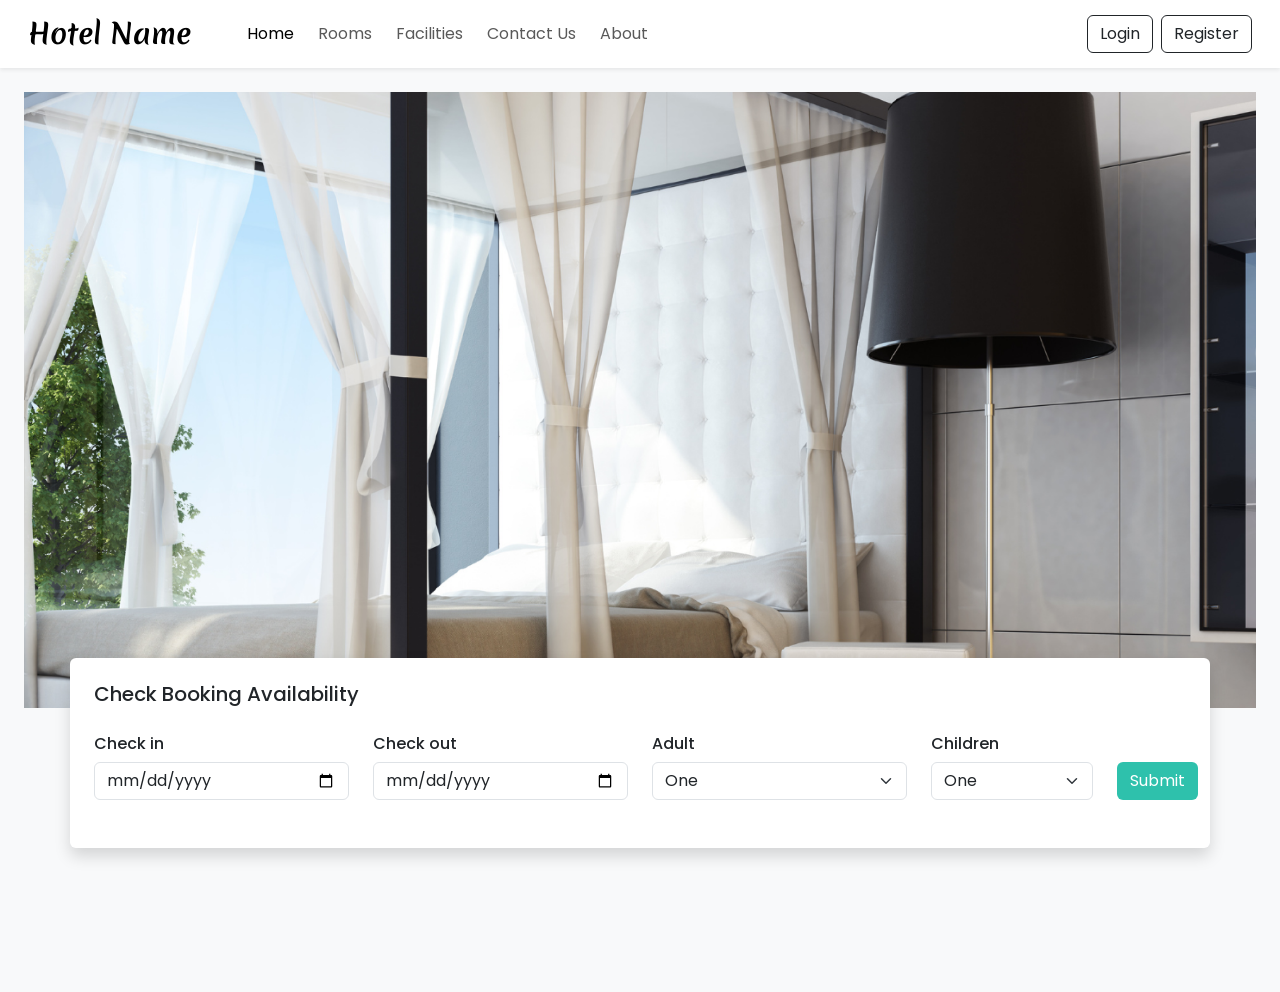
<file: index.html>
<!DOCTYPE html>
<html lang="en">
<head>
  <meta charset="UTF-8">
  <meta http-equiv="X-UA-Compatible" content="IE=edge">
  <meta name="viewport" content="width=device-width, initial-scale=1.0">
  <link href="https://cdn.jsdelivr.net/npm/bootstrap@5.0.2/dist/css/bootstrap.min.css" rel="stylesheet" integrity="sha384-EVSTQN3/azprG1Anm3QDgpJLIm9Nao0Yz1ztcQTwFspd3yD65VohhpuuCOmLASjC" crossorigin="anonymous">
  <link rel="preconnect" href="https://fonts.googleapis.com">
  <link rel="preconnect" href="https://fonts.gstatic.com" crossorigin>
  <link href="https://fonts.googleapis.com/css2?family=Merienda:wght@400;700&family=Poppins:wght@400;500;600;700&family=Raleway:wght@300;900&display=swap" rel="stylesheet">
  <link rel="stylesheet" href="https://cdn.jsdelivr.net/npm/bootstrap-icons@1.10.4/font/bootstrap-icons.css">
  <link rel="stylesheet" href="https://cdn.jsdelivr.net/npm/swiper@9/swiper-bundle.min.css"/>
  <link rel="stylesheet" href="css/style.css"/>
  <title>Hotel Management</title>
</head>

<body class="bg-light">
  <nav class="navbar navbar-expand-lg navbar-light bg-white px-lg-3 px-lg-2 shadow-sm sticky-top">
    <div class="container-fluid" >
      <a class="navbar-brand me-5 fw-bold fs-3 h-font" href="index.php">Hotel Name</a>
      <button class="navbar-toggler shadow-none" type="button" data-bs-toggle="collapse" data-bs-target="#navbarSupportedContent" aria-controls="navbarSupportedContent" aria-expanded="false" aria-label="Toggle navigation">
        <span class="navbar-toggler-icon"></span>
      </button>
      <div class="collapse navbar-collapse" id="navbarSupportedContent">
        <ul class="navbar-nav me-auto mb-2 mb-lg-0">
          <li class="nav-item">
            <a class="nav-link active me-2" aria-current="page" href="#">Home</a>
          </li>
          <li class="nav-item">
            <a class="nav-link me-2" href="#">Rooms</a>
          </li>
          <li class="nav-item">
            <a class="nav-link me-2" href="#">Facilities</a>
          </li>
          <li class="nav-item">
            <a class="nav-link me-2" href="#">Contact Us</a>
          </li>
          <li class="nav-item">
            <a class="nav-link" href="#">About</a>
          </li>
        </ul>
        <div class="d-flex">
          <button type="button" class="btn btn-outline-dark shadow-none me-lg-2 me-2" data-bs-toggle="modal" data-bs-target="#loginModal">
            Login
          </button>
          <button type="button" class="btn btn-outline-dark shadow-none" data-bs-toggle="modal" data-bs-target="#registerModal">
            Register
          </button>
        </div>
      </div>
    </div>
  </nav>

  <!-- Login Modal -->

  <div class="modal fade" id="loginModal" data-bs-backdrop="static" data-bs-keyboard="false" tabindex="-1" aria-labelledby="staticBackdropLabel" aria-hidden="true">
    <div class="modal-dialog">
      <div class="modal-content">
        <form>
          <div class="modal-header">
            <h5 class="modal-title d-flex align-items-center">
              <i class="bi bi-person-circle fs-3 me-2"></i>
              User Login
            </h5>
            <button type="reset" class="btn-close shadow-none" data-bs-dismiss="modal" aria-label="Close"></button>
          </div>
          <div class="modal-body">
            <div class="mb-3">
              <label class="form-label">Email address</label>
              <input type="email" class="form-control shadow-none">
            </div>
            <div class="mb-4">
              <label class="form-label">Password</label>
              <input type="password" class="form-control shadow-none">
            </div>
            <div class="d-flex align-items-center justify-content-between mb-2">
              <button type="submit" class="btn btn-dark shadow-none">LOGIN</button>
              <a href="javascript: void(0)" class="text-secondary text-decoration-none">Forgot Password?</a>
            </div>
          </div>
        </form>
      </div>
    </div>
  </div>

  <!-- Register Modal -->

  <div class="modal fade" id="registerModal" data-bs-backdrop="static" data-bs-keyboard="false" tabindex="-1" aria-labelledby="staticBackdropLabel" aria-hidden="true">
    <div class="modal-dialog modal-lg">
      <div class="modal-content">
        <form>
          <div class="modal-header">
            <h5 class="modal-title d-flex align-items-center">
              <i class="bi bi-person-lines-fill fs-3 me-2"></i>
              User Registration
            </h5>
            <button type="reset" class="btn-close shadow-none" data-bs-dismiss="modal" aria-label="Close"></button>
          </div>
          <div class="modal-body">
            <span class="badge bg-light text-dark mb-3 text-wrap lh-base">
              Note: Your details must match with your ID (National ID, passport, driving license, etc.)
              that will be required during check-in 
            </span>
            <div class="container-fluid">
              <div class="row">
                <div class="col-md-6 ps-0 mb-3">
                  <label class="form-label">Name</label>
                  <input type="text" class="form-control shadow-none">
                </div>
                <div class="col-md-6 p-0" mb-3>
                  <label class="form-label">Email</label>
                  <input type="email" class="form-control shadow-none">
                </div>
                <div class="col-md-6 ps-0 mb-3">
                  <label class="form-label">Phone Number</label>
                  <input type="number" class="form-control shadow-none">
                </div>
                <div class="col-md-6 p-0 mb-3">
                  <label class="form-label">Picture</label>
                  <input type="file" class="form-control shadow-none">
                </div>
                <div class="col-md-12 p-0 mb-3">
                  <label class="form-label">Address</label>
                  <textarea class="form-control shadow-none" rows="1"></textarea>
                </div>
                <div class="col-md-6 ps-0 mb-3">
                  <label class="form-label">Pincode</label>
                  <input type="number" class="form-control shadow-none">
                </div>
                <div class="col-md-6 p-0 mb-3">
                  <label class="form-label">Date of birth</label>
                  <input type="date" class="form-control shadow-none">
                </div>
                <div class="col-md-6 ps-0 mb-3">
                  <label class="form-label">Password</label>
                  <input type="password" class="form-control shadow-none">
                </div>
                <div class="col-md-6 p-0 mb-3">
                  <label class="form-label">Confirm Password</label>
                  <input type="date" class="form-control shadow-none">
                </div>
              </div>
            </div>
            <div class="text-center my-1">
              <button type="submit" class="btn btn-dark shadow-none">REGISTER</button>
            </div>
          </div>
        </form>
      </div>
    </div>
  </div>

  <!-- Carousel -->

  <div class="container-fluid px-lg-4 mt-4">
    <!-- Swiper -->
    <div class="swiper swiper-container">
      <div class="swiper-wrapper">
        <div class="swiper-slide">
          <img src="images\carousel\1.png" class="w-100 d-block"/>
        </div>
        <div class="swiper-slide">
          <img src="images\carousel\2.png" class="w-100 d-block"/>
        </div>
        <div class="swiper-slide">
          <img src="images\carousel\3.png" class="w-100 d-block"/>  
        </div>
      </div>
    </div>
  </div>
  
  <!-- Check availability form -->

  <div class="container availability-form">
    <div class="row">
      <div class="con-lg-12 bg-white shadow p-4 rounded">
        <h5 class="mb-4">Check Booking Availability<h5>
          <div class="row align-items-end">
            <div class="col-lg-3 mb-3">
              <label class="form-label custom-label">Check in</label>
              <input type="date" class="form-control shadow-none">
            </div>
            <div class="col-lg-3 mb-3">
              <label class="form-label custom-label" >Check out</label>
              <input type="date" class="form-control shadow-none">
            </div>
            <div class="col-lg-3 mb-3">
              <label class="form-label custom-label">Adult</label>
              <select class="form-select shadow-none">
                <option value="1">One</option>
                <option value="2">Two</option>
                <option value="3">Three</option>
              </select>
            </div>
            <div class="col-lg-2 mb-3">
              <label class="form-label custom-label">Children</label>
              <select class="form-select shadow-none">
                <option value="1">One</option>
                <option value="2">Two</option>
                <option value="3">Three</option>
              </select>
            </div>
            <div class="col-lg-1 mb-lg-3 mt-2">
              <button type="submit" class="btn text-white shadow-none custom-bg">Submit</button>
            </div>
          </div>
      </div>
    </div>
  </div>

  <br><br><br>
  <br><br><br>


  <script src="https://cdn.jsdelivr.net/npm/bootstrap@5.0.2/dist/js/bootstrap.bundle.min.js" integrity="sha384-MrcW6ZMFYlzcLA8Nl+NtUVF0sA7MsXsP1UyJoMp4YLEuNSfAP+JcXn/tWtIaxVXM" crossorigin="anonymous"></script>
  <script src="https://cdn.jsdelivr.net/npm/swiper@9/swiper-bundle.min.js"></script>
  <script>
    var swiper = new Swiper(".swiper-container", 
    {
      spaceBetween: 30,
      effect: "fade",
      loop:true,
      autoplay: {
        delay: 3500,
        disableOnInteraction: false,
      }
    });
  </script>
</body>
</html>
</file>
<file: css/style.css>
* 
{
  font-family: 'Poppins', sans-serif;
}
.h-font
{
   font-family: 'Merienda', cursive;
}
/* Chrome, Safari, Edge, Opera */
input::-webkit-outer-spin-button,
input::-webkit-inner-spin-button {
  -webkit-appearance: none;
  margin: 0;
}
/* Firefox */
input[type=number] {
  -moz-appearance: textfield;
}
.custom-bg
{
  background-color: #2ec1ac;
}
.custom-bg:hover
{
  background-color: #279e8c;
}
.custom-label
{
  font-weight: 500;
  font-size:
  0.8em;
}
.availability-form
{
  margin-top: -50px;
  z-index: 2;
  position: relative;
}
</file>
